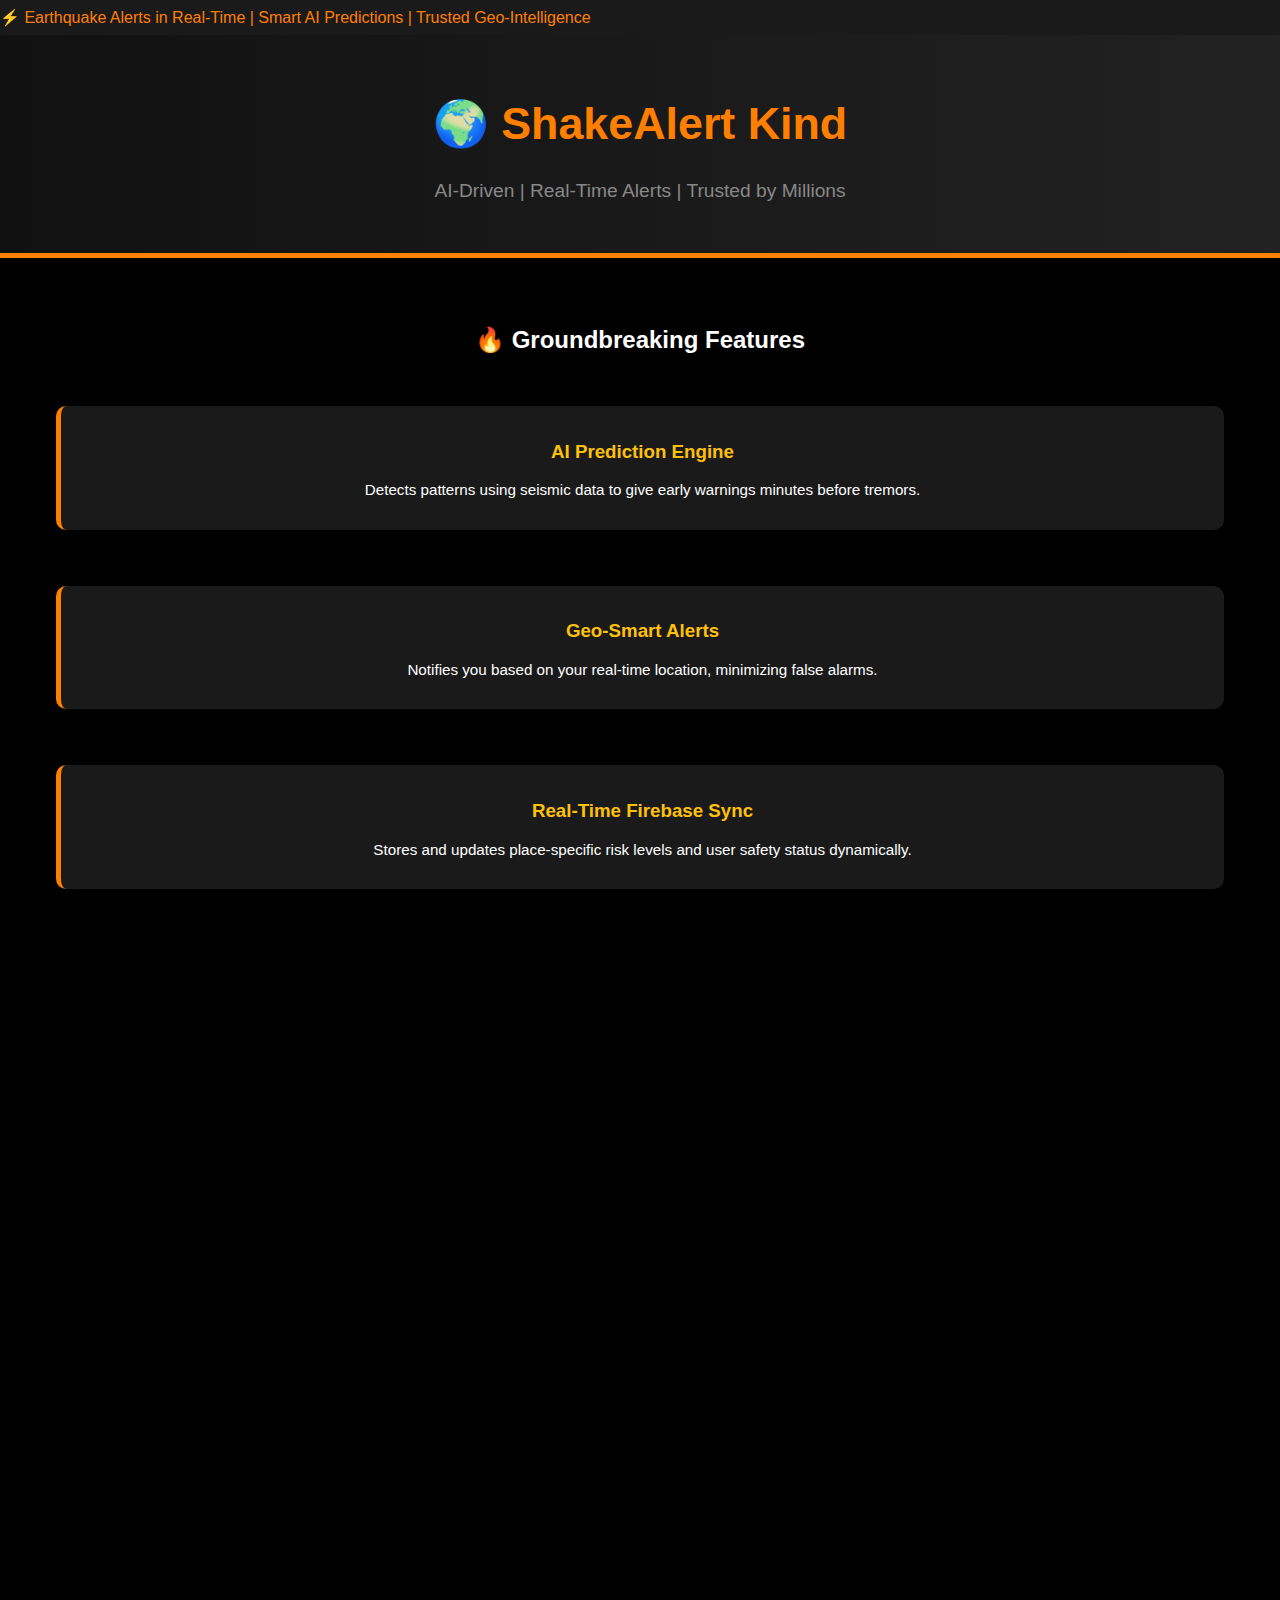
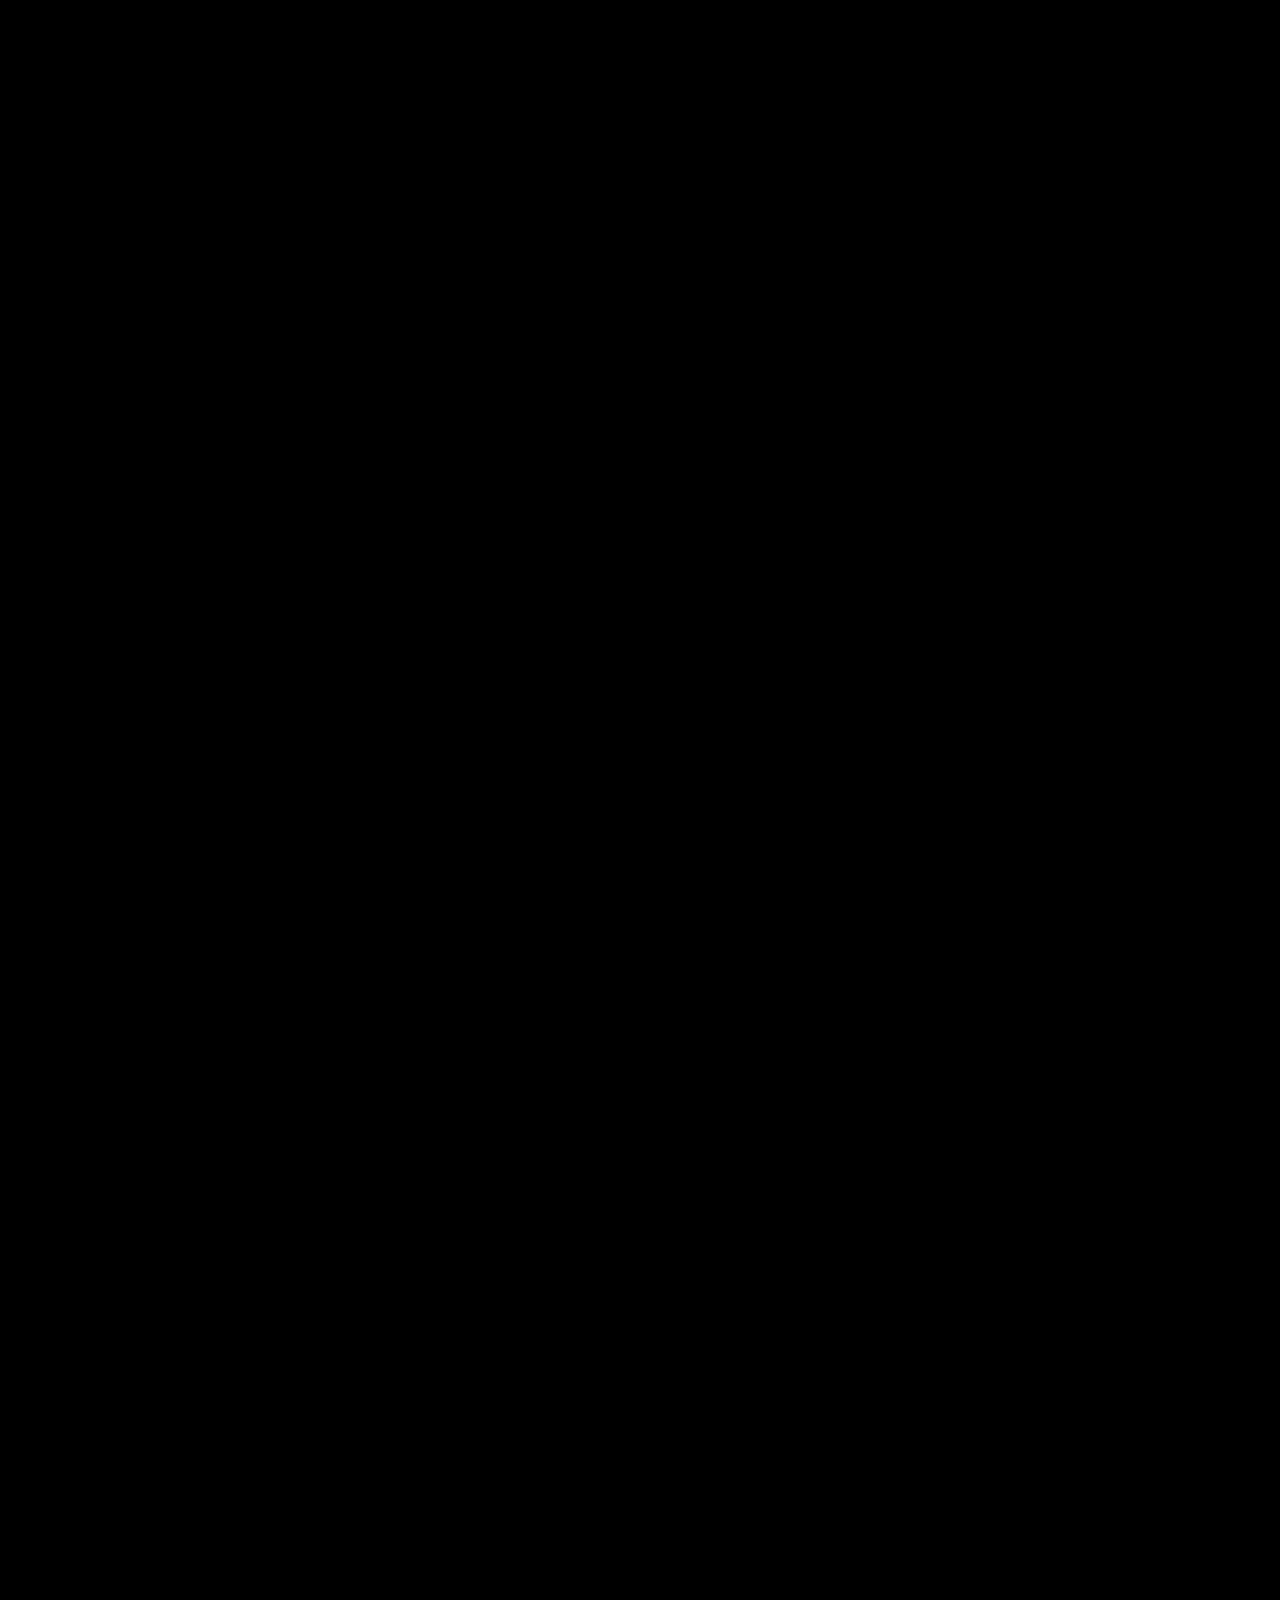
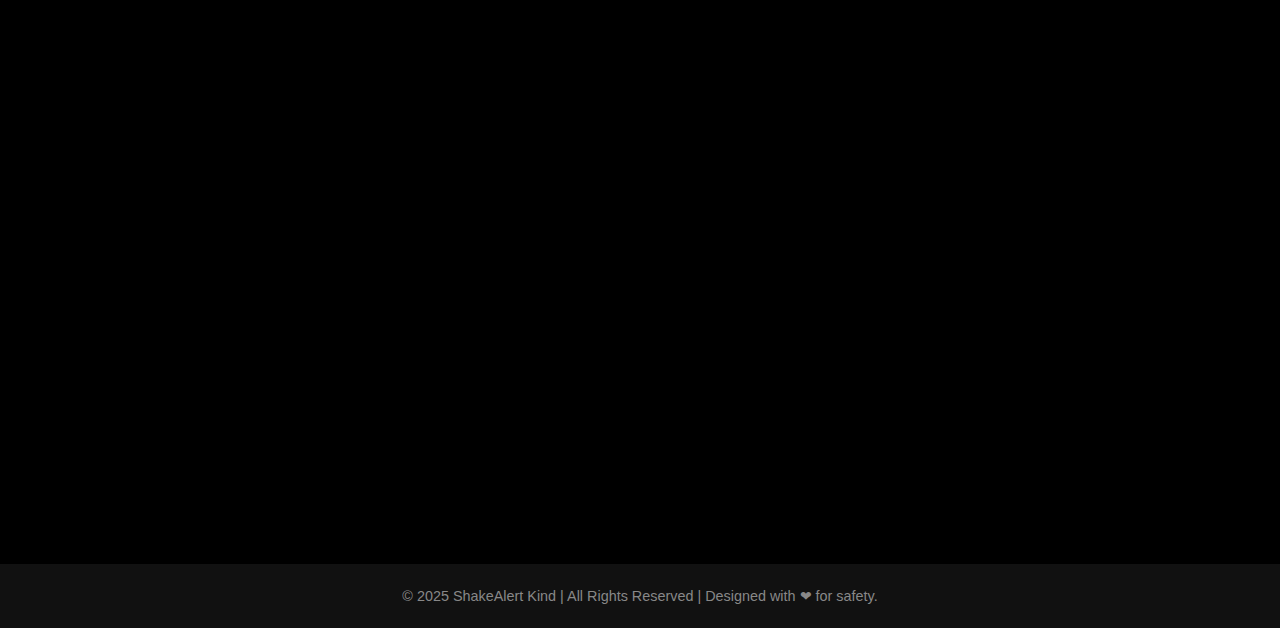
<file: services.html>
<!DOCTYPE html>
<html lang="en">
  <head>
    <meta charset="UTF-8" />
    <meta
      name="viewport"
      content="width=device-width, initial-scale=1.0, maximum-scale=1.0, user-scalable=no"
    />
    <title>Shake Alert/Services</title>
    <link rel="icon" href="./picture/logo.jpg" type="image/x-icon" />
    <style>
      :root {
        --orange: #ff7f00;
        --dark: #0f0f0f;
        --light: #ffffff;
        --highlight: #ffc107;
        --gray: #888;
      }

      body {
        margin: 0;
        font-family: "Segoe UI", Tahoma, Geneva, Verdana, sans-serif;
        background: var(--dark);
        color: var(--light);
      }

      header {
        text-align: center;
        padding: 2rem;
        background: linear-gradient(90deg, #111, #222);
        border-bottom: 5px solid var(--orange);
        animation: fadeIn 2s ease-in-out;
      }

      header h1 {
        font-size: 2.8rem;
        color: var(--orange);
      }

      header p {
        color: var(--gray);
        font-size: 1.2rem;
      }

      section {
        padding: 3rem 2rem;
        max-width: 1200px;
        margin: auto;
        opacity: 0;
        transform: translateY(50px);
        transition: all 1s ease-out;
      }

      section.visible {
        opacity: 1;
        transform: translateY(0);
      }

      .features {
        display: flex;
        flex-direction: column;
        gap: 1.5rem;
        padding: 0 1rem;
        align-items: center;
      }

      .card {
        background: #1a1a1a;
        border-left: 5px solid var(--orange);
        border-radius: 10px;
        padding: 1rem 1.2rem;
        margin-top: 2em;
        width: 100%;
        box-sizing: border-box;
        transition: transform 0.3s ease, box-shadow 0.3s ease;
        opacity: 0;
        transform: scale(0.98);
        animation: floatCard 4s ease-in-out infinite;
        max-width: 100%;
        height: auto;
        text-align: center;
      }

      .card.visible {
        opacity: 1;
        transform: scale(1);
        transition: all 0.8s ease;
      }

      .card:hover {
        transform: scale(1.05);
        box-shadow: 0 0 20px rgba(255, 127, 0, 0.6);
      }

      @keyframes floatCard {
        0% {
          transform: translateY(0);
        }
        50% {
          transform: translateY(-5px);
        }
        100% {
          transform: translateY(0);
        }
      }

      .card h3 {
        color: var(--highlight);
      }

      .card p {
        margin-top: 0.5rem;
        font-size: 0.95rem;
      }

      .highlighted {
        background: #222;
        padding: 2rem;
        border-radius: 15px;
        box-shadow: 0 0 30px rgba(255, 127, 0, 0.3);
      }

      footer {
        background: #111;
        color: var(--gray);
        text-align: center;
        padding: 1.5rem;
        font-size: 0.9rem;
      }
      .marquee {
        width: 100%;
        white-space: nowrap;
        overflow: hidden;
        box-sizing: border-box;
        background: #1a1a1a;
        color: var(--orange);
        padding: 0.5rem 0;
        font-size: 1rem;
        animation: marquee 15s linear infinite;
        position: relative;
      }

      @keyframes marquee {
        0% {
          transform: translateX(100%);
        }
        100% {
          transform: translateX(-100%);
        }
      }

      #vanta-bg {
        width: 100vw;
        min-height: 100vh;
        overflow-x: hidden;
      }
    </style>
  </head>
  <body>
    <div style="background-color: #000; min-height: 100vh;">
      <div class="marquee">
        ⚡ Earthquake Alerts in Real-Time | Smart AI Predictions | Trusted
        Geo-Intelligence
      </div>
      <header>
        <h1>🌍 ShakeAlert Kind</h1>
        <p>AI-Driven | Real-Time Alerts | Trusted by Millions</p>
      </header>

      <section id="features">
        <h2 style="text-align: center">🔥 Groundbreaking Features</h2>
        <div class="features">
          <div class="card">
            <h3>AI Prediction Engine</h3>
            <p>
              Detects patterns using seismic data to give early warnings minutes
              before tremors.
            </p>
          </div>
          <div class="card">
            <h3>Geo-Smart Alerts</h3>
            <p>
              Notifies you based on your real-time location, minimizing false
              alarms.
            </p>
          </div>
          <div class="card">
            <h3>Real-Time Firebase Sync</h3>
            <p>
              Stores and updates place-specific risk levels and user safety
              status dynamically.
            </p>
          </div>
          <div class="card">
            <h3>Preparedness Tips</h3>
            <p>
              Provides customized safety steps for high-risk zones with
              community-driven suggestions.
            </p>
          </div>
          <!-- Additional Groundbreaking Feature Cards -->
          <div class="card">
            <h3>Vibration Pattern Analyzer</h3>
            <p>
              Differentiates between normal activities and seismic vibrations
              using real-time accelerometer data analysis.
            </p>
          </div>

          <div class="card">
            <h3>Offline Emergency Mode</h3>
            <p>
              Ensures basic alerts and emergency instructions are available even
              without an active internet connection.
            </p>
          </div>

          <div class="card">
            <h3>Community Safety Network</h3>
            <p>
              Connects users in the same vicinity for sharing updates, safe
              zones, and emotional support during crises.
            </p>
          </div>

          <div class="card">
            <h3>Dynamic Risk Heatmap</h3>
            <p>
              Live-updating seismic risk visualization with color-coded zones,
              powered by advanced GIS data integration.
            </p>
          </div>

          <div class="card">
            <h3>Seismic Event Timeline</h3>
            <p>
              Displays a chronological view of past and recent earthquake
              activity to promote awareness and preparedness.
            </p>
          </div>
        </div>
      </section>

      <section id="notifications" class="highlighted">
        <h2>📢 How Notifications Work</h2>
        <p>
          Our system collaborates with global seismic stations, using AI to
          detect movement trends. When danger is detected, alerts are instantly
          pushed to:
        </p>
        <ul>
          <li>📱 Mobile Devices (SMS, App Alerts)</li>
          <li>🖥 Desktop Notifications</li>
        </ul>
      </section>

      <section id="contact">
        <h2>📞 Contact Authorities</h2>
        <div class="features">
          <div class="card">
            <h3>Global Seismic Authority</h3>
            <p>📧 global@quakeauthority.org<br />📞 +1-800-000-GSA</p>
          </div>
          <div class="card">
            <h3>Local Emergency Ops</h3>
            <p>📧 localresponse@alert.net<br />📞 911 (USA), 112 (INTL)</p>
          </div>
          <div class="card">
            <h3>Rohit Shrivastava</h3>
            <p>📧 rohit.lalbahadur2023@vitstudent.ac.in<br />📞 +91-8459492318</p>
          </div>
          <div class="card">
            <h3>Anshika Rai</h3>
            <p>📧 anshika.rai2023@vitstudent.ac.in<br />📞 +91-9651371090</p>
          </div>
          <div class="card">
            <h3>Harshita Singh</h3>
            <p>📧 harshita.singh2023@vitstudent.ac.in<br />📞 +91-7667749561</p>
          </div>
          <div class="card">
            <h3>Ashmit Dudeja</h3>
            <p>📧 ashmit.dudeja2023@vitstudent.ac.in<br />📞 +91-8700572368</p>
          </div>
          <div class="card">
            <h3>Gaurav Singh</h3>
            <p>📧 gaurav.singh2023@vitstudent.ac.in<br />📞 +91-7269942222</p>
          </div>
        </div>
      </section>

      <footer>
        &copy; 2025 ShakeAlert Kind | All Rights Reserved | Designed with ❤ for
        safety.
      </footer>
    </div>
    <script>
      const observer = new IntersectionObserver(
        (entries) => {
          entries.forEach((entry) => {
            if (entry.isIntersecting) {
              entry.target.classList.add("visible");
            }
          });
        },
        {
          threshold: 0.1,
        }
      );

      document.querySelectorAll("section, .card").forEach((el) => {
        observer.observe(el);
      });
    </script>
  </body>
</html>
</file>
